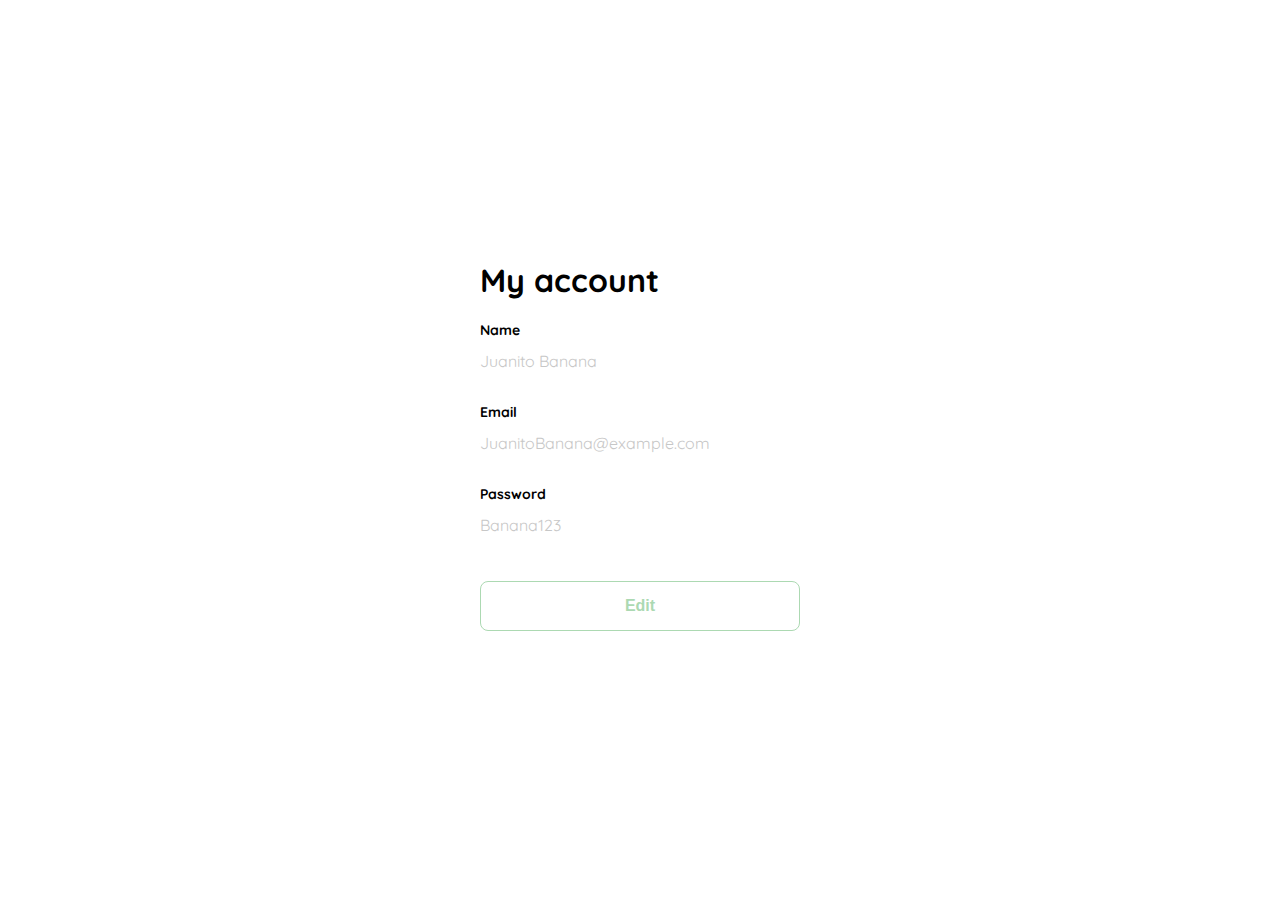
<file: editAccountInfo.html>
<!DOCTYPE html>
<html lang="es">

<head>
    <meta charset="UTF-8">
    <meta http-equiv="X-UA-Compatible" content="IE=edge">
    <meta name="viewport" content="width=device-width, initial-scale=1.0">
    <link rel="preconnect" href="https://fonts.googleapis.com">
    <link rel="preconnect" href="https://fonts.gstatic.com" crossorigin>
    <link href="https://fonts.googleapis.com/css2?family=Quicksand:wght@300;500;700&display=swap" rel="stylesheet">
    <title>Yard Sales</title>
    <style>
        :root {
            --white: #ffffff;
            --black: #000000;
            --dark: #233830;
            --very-light-pink: #c7c7c7;
            --text-input-field: #f7f7f7;
            --hospital-green: #acd9b2;
            --small: 14px;
            --medium: 16px;
            --large: 18px;
        }

        body {
            margin: 0;
            font-family: "Quicksand", sans-serif;
        }

        .login {
            width: 100%;
            height: 100vh;
            display: grid;
            place-items: center;
        }

        .form-container {
            display: grid;
            grid-template-rows: auto 1fr auto;
            width: 320px;
        }

        .logo {
            width: 150px;
            margin-bottom: 48px;
            justify-self: center;
            display: none;
        }

        .tittle {
            font-size: var(--large);
            margin-bottom: 30px;
            text-align: start;
        }

        .form {
            display: flex;
            flex-direction: column;
        }

        .form div {
            display: flex;
            flex-direction: column;
        }

        .label {
            font-size: var(--small);
            font-weight: bold;
            margin-bottom: 4px;
        }

        .value {
            color: var(--very-light-pink);
            font-size: var(--medium);
            margin: 8px 0 32px 0;
        }

        .secondary-button {
            background-color: var(--white);
            border-radius: 8px;
            border: 1px solid var(--hospital-green);
            color: var(--hospital-green);
            width: 100%;
            cursor: pointer;
            font-size: var(--medium);
            font-weight: bold;
            height: 50px;
        }

        .login-button {
            margin-top: 14px;
            margin-bottom: 30px;
        }

        @media (max-width: 640px) {
            .logo {
                display: block;
            }

            .form-container {
                height: 100%;
            }

            .form {
                height: 100%;
                justify-content: space-between;
            }
        }
    </style>
</head>

<body>
    <div class="login">
        <div class="form-container">
            <h1 class="title">My account</h1>

            <form action="/" class="form">
                <div>
                    <label for="name" class="label">Name</label>
                    <p class="value">Juanito Banana</p>
                
                    <label for="email" class="label">Email</label>
                    <p class="value">JuanitoBanana@example.com</p>

                    <label for="password" class="label">Password</label>
                    <p class="value">Banana123</p>

                </div>

                <input type="submit" value="Edit" class="secondary-button login-button">
            </form>
        </div>
    </div>
</body>

</html>
</file>
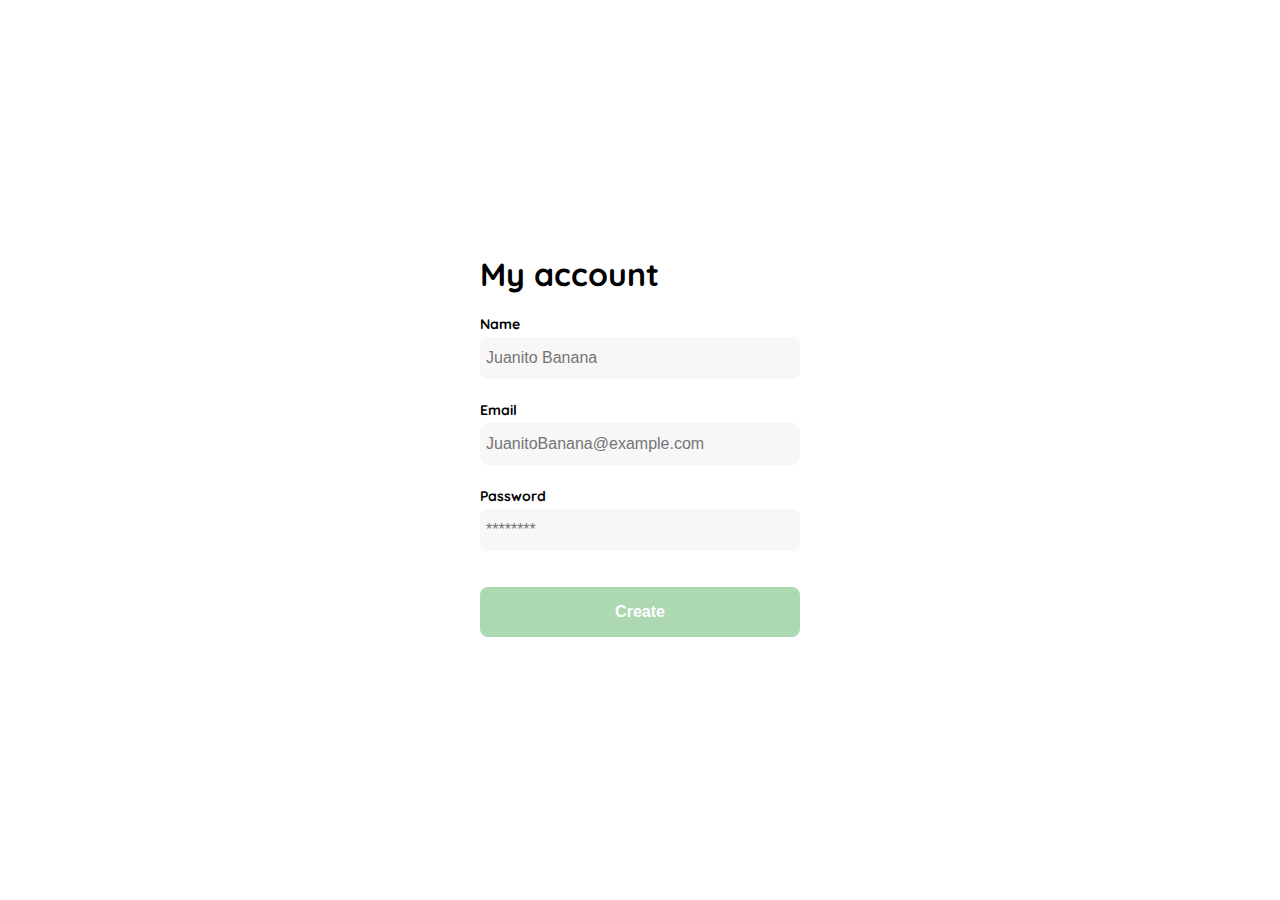
<file: newAccount.html>
<!DOCTYPE html>
<html lang="es">

<head>
    <meta charset="UTF-8">
    <meta http-equiv="X-UA-Compatible" content="IE=edge">
    <meta name="viewport" content="width=device-width, initial-scale=1.0">
    <link rel="preconnect" href="https://fonts.googleapis.com">
    <link rel="preconnect" href="https://fonts.gstatic.com" crossorigin>
    <link href="https://fonts.googleapis.com/css2?family=Quicksand:wght@300;500;700&display=swap" rel="stylesheet">
    <title>Yard Sales</title>
    <style>
        :root {
            --white: #ffffff;
            --black: #000000;
            --dark: #233830;
            --very-light-pink: #c7c7c7;
            --text-input-field: #f7f7f7;
            --hospital-green: #acd9b2;
            --small: 14px;
            --medium: 16px;
            --large: 18px;
        }

        body {
            margin: 0;
            font-family: "Quicksand", sans-serif;
        }

        .login {
            width: 100%;
            height: 100vh;
            display: grid;
            place-items: center;
        }

        .form-container {
            display: grid;
            grid-template-rows: auto 1fr auto;
            width: 320px;
        }

        .logo {
            width: 150px;
            margin-bottom: 48px;
            justify-self: center;
            display: none;
        }

        .tittle {
            font-size: var(--large);
            margin-bottom: 30px;
            text-align: start;
        }

        .form {
            display: flex;
            flex-direction: column;
        }

        .form div{
            display: flex;
            flex-direction: column;
        }

        .label {
            font-size: var(--small);
            font-weight: bold;
            margin-bottom: 4px;
        }

        input {
            background-color: var(--text-input-field);
            border: none;
            border-radius: 8px;
            height: 30px;
            font-size: var(--medium);
            padding: 6px;
            margin-bottom: 12px;
        }

        .input-name, .input-email, .input-pass{
            margin-bottom: 22px;
        }

        .primary-button {
            background-color: var(--hospital-green);
            border-radius: 8px;
            border: none;
            color: var(--white);
            width: 100%;
            cursor: pointer;
            font-size: var(--medium);
            font-weight: bold;
            height: 50px;
        }

        .login-button {
            margin-top: 14px;
            margin-bottom: 30px;
        }

        @media (max-width: 640px) {
            .logo {
                display: block;
            }
            .form-container {
            height: 100%;
            }
            .form {
            height: 100%;
            justify-content: space-between;
            }
        }
    </style>
</head>

<body>
    <div class="login">
        <div class="form-container">
            <h1 class="title">My account</h1>
            
            <form action="/" class="form">
                <div>
                    <label for="name" class="label">Name</label>
                    <input type="text" id="name" placeholder="Juanito Banana" class="input input-name">
                    
                    <label for="email" class="label">Email</label>
                    <input type="email" id="email" placeholder="JuanitoBanana@example.com" class="input input-email">
                    
                    <label for="password" class="label">Password</label>
                    <input type="password" id="password" placeholder="********" class="input input-pass">
                </div>

                <input type="submit" value="Create" class="primary-button login-button">
            </form>
        </div>
    </div>
</body>

</html>
</file>
